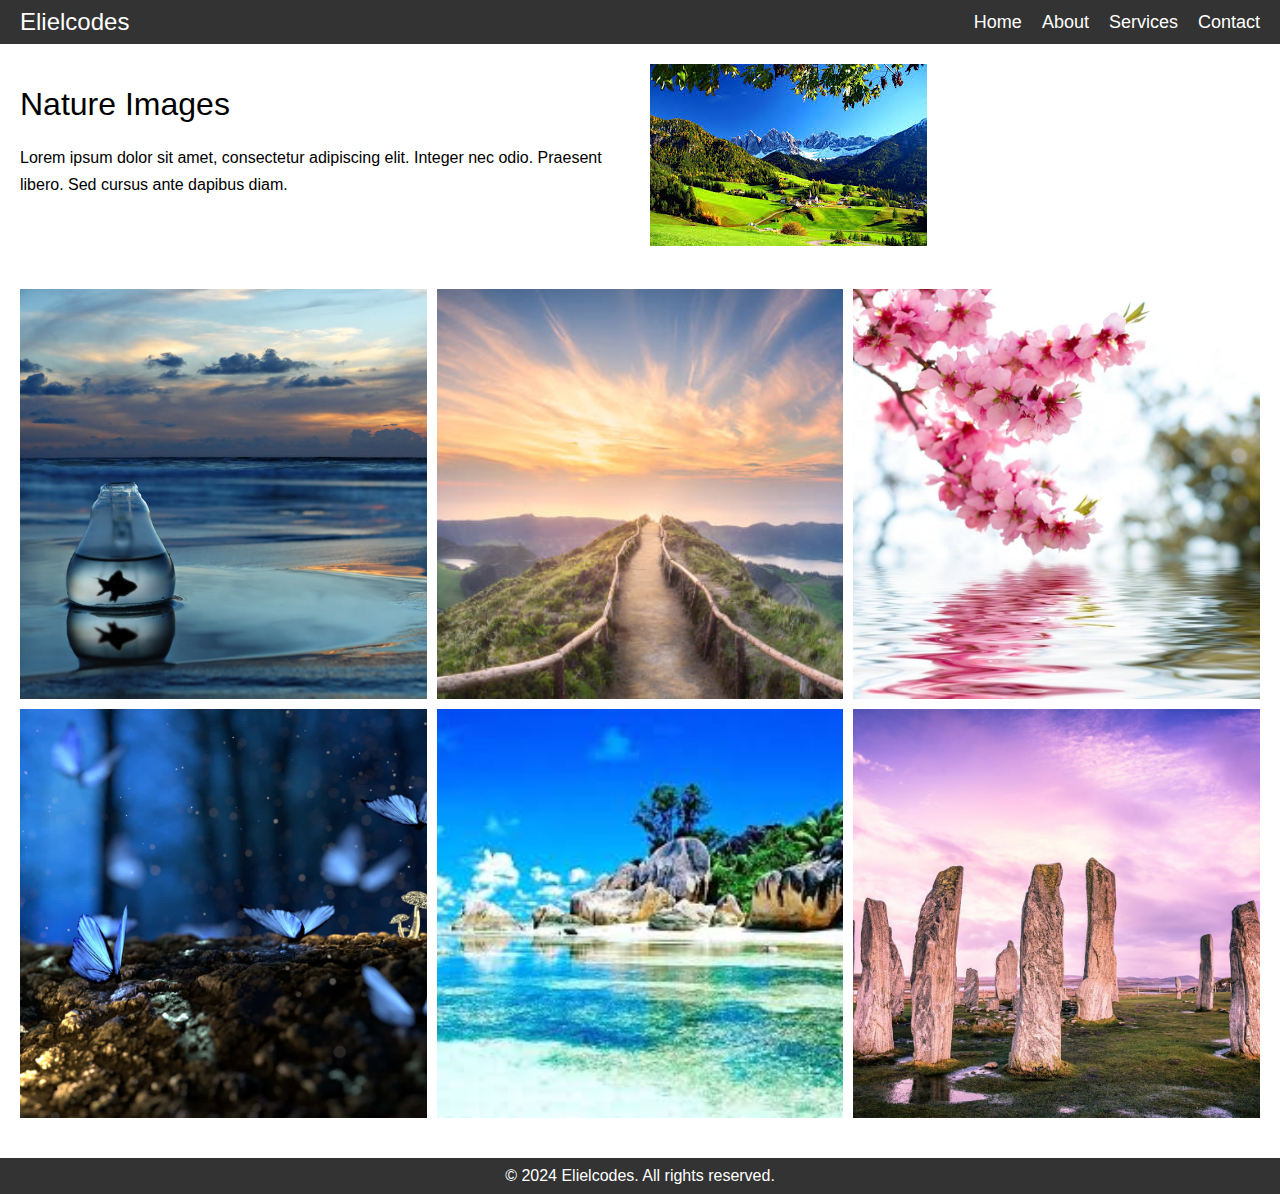
<file: index.html>
<!DOCTYPE html>
<html lang="en">
  <head>
    <meta charset="UTF-8" />
    <meta name="viewport" content="width=device-width, initial-scale=1.0" />
    <title>Blog and Gallery | Flexbox</title>
    <link rel="stylesheet" href="assets/stylesheet/style.css" />
  </head>
  <body>
    <header>
      <div class="brand">Elielcodes</div>
      <nav>
        <a href="#">Home</a>
        <a href="#">About</a>
        <a href="#">Services</a>
        <a href="#">Contact</a>
      </nav>
    </header>

    <main>
      <section class="article">
        <div class="text">
          <h2>Nature Images</h2>
          <p>
            Lorem ipsum dolor sit amet, consectetur adipiscing elit. Integer nec
            odio. Praesent libero. Sed cursus ante dapibus diam.
          </p>
        </div>
        <div class="image">
          <img src="assets/media/ArticleImage.jpeg" alt="Article Image" />
        </div>
      </section>

      <section class="gallery">
        <div class="column">
          <img src="assets/media/image1.jpeg" alt="Gallery Image 1" />
        </div>
        <div class="column">
          <img src="assets/media/image2.jpeg" alt="Gallery Image 2" />
        </div>
        <div class="column">
          <img src="assets/media/image3.jpeg" alt="Gallery Image 3" />
        </div>
        <div class="column">
          <img src="assets/media/image4.jpeg" alt="Gallery Image 4" />
        </div>
        <div class="column">
          <img src="assets/media/image5.jpeg" alt="Gallery Image 5" />
        </div>
        <div class="column">
          <img src="assets/media/image6.jpeg" alt="Gallery Image 6" />
        </div>
      </section>
    </main>

    <footer>&copy; 2024 Elielcodes. All rights reserved.</footer>
  </body>
</html>
</file>
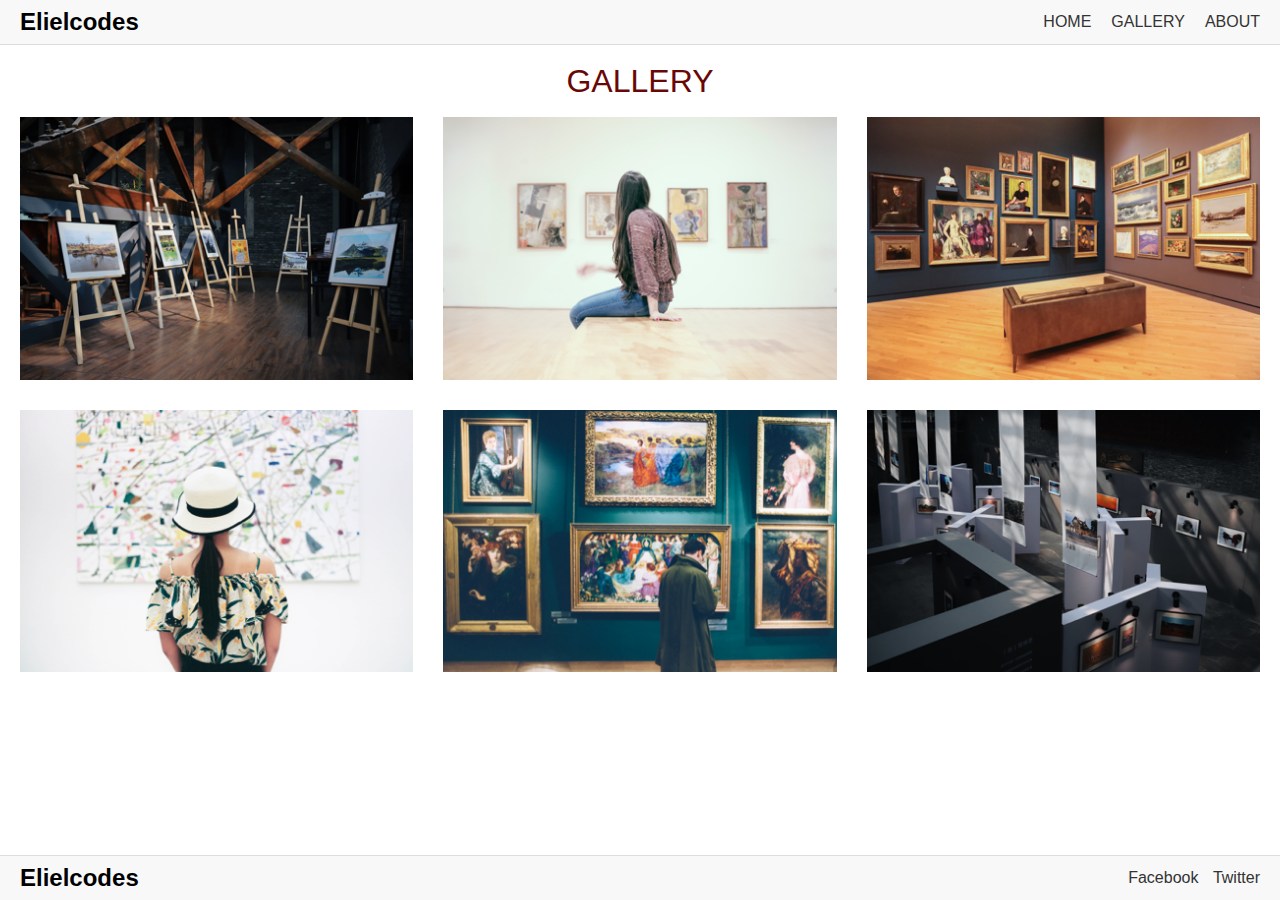
<file: block-BHaabn/index.html>
<!-- 
- Create a gallery using flexbox according to the layout shown below.

![Flex Shrink Property](https://raw.githubusercontent.com/suraj122/AC-STYLE-images/master/flexbox/ex-1.png)

- Using CSS resets is necessary.
- Use semantic tags and keep the nesting and indentation proper.
-->
<!DOCTYPE html>
<html lang="en">
  <head>
    <meta charset="UTF-8" />
    <meta name="viewport" content="width=device-width, initial-scale=1.0" />
    <title>Gallery Section | Flexbox</title>
    <link rel="stylesheet" href="assets/stylesheet/style.css" />
  </head>
  <body>
    <header class="header">
      <div class="logo">Elielcodes</div>
      <nav class="nav">
        <ul>
          <li><a href="#">HOME</a></li>
          <li><a href="#">GALLERY</a></li>
          <li><a href="#">ABOUT</a></li>
        </ul>
      </nav>
    </header>

    <main class="main">
      <h1 class="title">GALLERY</h1>
      <div class="image-gallery">
        <img src="assets/media/01.png" alt="Image 1" />
        <img src="assets/media/02.png" alt="Image 2" />
        <img src="assets/media/03.png" alt="Image 3" />
        <img src="assets/media/04.png" alt="Image 4" />
        <img src="assets/media/05.png" alt="Image 5" />
        <img src="assets/media/06.png" alt="Image 6" />
      </div>
    </main>

    <footer class="footer">
      <div class="footer-logo">Elielcodes</div>
      <div class="social-media">
        <a href="#">Facebook</a>
        <a href="#">Twitter</a>
      </div>
    </footer>
  </body>
</html>
</file>
<file: assets/stylesheet/style.css>
/* http://meyerweb.com/eric/tools/css/reset/ 
   v2.0 | 20110126
   License: none (public domain)
*/

html,
body,
div,
span,
applet,
object,
iframe,
h1,
h2,
h3,
h4,
h5,
h6,
p,
blockquote,
pre,
a,
abbr,
acronym,
address,
big,
cite,
code,
del,
dfn,
em,
img,
ins,
kbd,
q,
s,
samp,
small,
strike,
strong,
sub,
sup,
tt,
var,
b,
u,
i,
center,
dl,
dt,
dd,
ol,
ul,
li,
fieldset,
form,
label,
legend,
table,
caption,
tbody,
tfoot,
thead,
tr,
th,
td,
article,
aside,
canvas,
details,
embed,
figure,
figcaption,
footer,
header,
hgroup,
menu,
nav,
output,
ruby,
section,
summary,
time,
mark,
audio,
video {
  margin: 0;
  padding: 0;
  border: 0;
  font-size: 100%;
  font: inherit;
  vertical-align: baseline;
}
/* HTML5 display-role reset for older browsers */
article,
aside,
details,
figcaption,
figure,
footer,
header,
hgroup,
menu,
nav,
section {
  display: block;
}
body {
  line-height: 1;
}
ol,
ul {
  list-style: none;
}
blockquote,
q {
  quotes: none;
}
blockquote:before,
blockquote:after,
q:before,
q:after {
  content: "";
  content: none;
}
table {
  border-collapse: collapse;
  border-spacing: 0;
}

/* Custom Styles */

body {
  font-family: Arial, sans-serif;
  margin: 0;
  padding: 0;
}

header {
  display: flex;
  justify-content: space-between;
  align-items: center;
  background-color: #333;
  color: white;
  padding: 10px 20px;
}

header .brand {
  font-size: 24px;
}

header nav {
  display: flex;
  gap: 20px;
}

header nav a {
  color: white;
  text-decoration: none;
  font-size: 18px;
}

main {
  padding: 20px;
}

.article {
  display: flex;
  gap: 20px;
  margin-bottom: 40px;
}
h2 {
  font-size: 32px;
  margin: 24px 0;
}
p {
  line-height: 1.7;
}
.article .text {
  flex: 1;
}

.article .image {
  flex: 1;
}

.article .image img {
  max-width: 100%;
  height: auto;
}

.gallery {
  display: flex;
  flex-wrap: wrap;
  gap: 10px;
}

.gallery .column {
  flex: 1 1 calc(33.333% - 10px);
}

.gallery .column img {
  width: 100%;
  height: 100%;
  object-fit: cover; /*  images cover the container */
}
footer {
  background-color: #333;
  color: white;
  text-align: center;
  padding: 10px 20px;
  margin-top: 20px;
}
</file>
<file: block-BHaabn/assets/stylesheet/style.css>
/* http://meyerweb.com/eric/tools/css/reset/ 
   v2.0 | 20110126
   License: none (public domain)
*/

html,
body,
div,
span,
applet,
object,
iframe,
h1,
h2,
h3,
h4,
h5,
h6,
p,
blockquote,
pre,
a,
abbr,
acronym,
address,
big,
cite,
code,
del,
dfn,
em,
img,
ins,
kbd,
q,
s,
samp,
small,
strike,
strong,
sub,
sup,
tt,
var,
b,
u,
i,
center,
dl,
dt,
dd,
ol,
ul,
li,
fieldset,
form,
label,
legend,
table,
caption,
tbody,
tfoot,
thead,
tr,
th,
td,
article,
aside,
canvas,
details,
embed,
figure,
figcaption,
footer,
header,
hgroup,
menu,
nav,
output,
ruby,
section,
summary,
time,
mark,
audio,
video {
  margin: 0;
  padding: 0;
  border: 0;
  font-size: 100%;
  font: inherit;
  vertical-align: baseline;
}
/* HTML5 display-role reset for older browsers */
article,
aside,
details,
figcaption,
figure,
footer,
header,
hgroup,
menu,
nav,
section {
  display: block;
}
body {
  line-height: 1;
}
ol,
ul {
  list-style: none;
}
blockquote,
q {
  quotes: none;
}
blockquote:before,
blockquote:after,
q:before,
q:after {
  content: "";
  content: none;
}
table {
  border-collapse: collapse;
  border-spacing: 0;
}

/* Custom Styles */

body {
  font-family: Arial, sans-serif;
  margin: 0;
  padding: 0;
  display: flex;
  flex-direction: column;
  min-height: 100vh;
}

.header {
  display: flex;
  justify-content: space-between;
  align-items: center;
  padding: 10px 20px;
  background-color: #f8f8f8;
  border-bottom: 1px solid #ddd;
}

.logo {
  font-size: 24px;
  font-weight: bold;
}

.nav ul {
  list-style-type: none;
  margin: 0;
  padding: 0;
  display: flex;
  gap: 20px;
}

.nav a {
  text-decoration: none;
  color: #333;
}

.main {
  flex: 1;
  display: flex;
  flex-direction: column;
  align-items: center;
  padding: 20px;
}

.title {
  color: rgb(105, 7, 7);
  margin-bottom: 20px;
  font-size: 32px;
}

.image-gallery {
  display: flex;
  flex-wrap: wrap;
  gap: 30px;
  justify-content: center;
}

.image-gallery img {
  width: calc(33.333% - 20px);
  height: auto;
}

.footer {
  display: flex;
  justify-content: space-between;
  align-items: center;
  padding: 10px 20px;
  background-color: #f8f8f8;
  border-top: 1px solid #ddd;
}

.footer-logo {
  font-size: 24px;
  font-weight: bold;
}

.social-media a {
  text-decoration: none;
  color: #333;
  margin-left: 10px;
}
</file>
